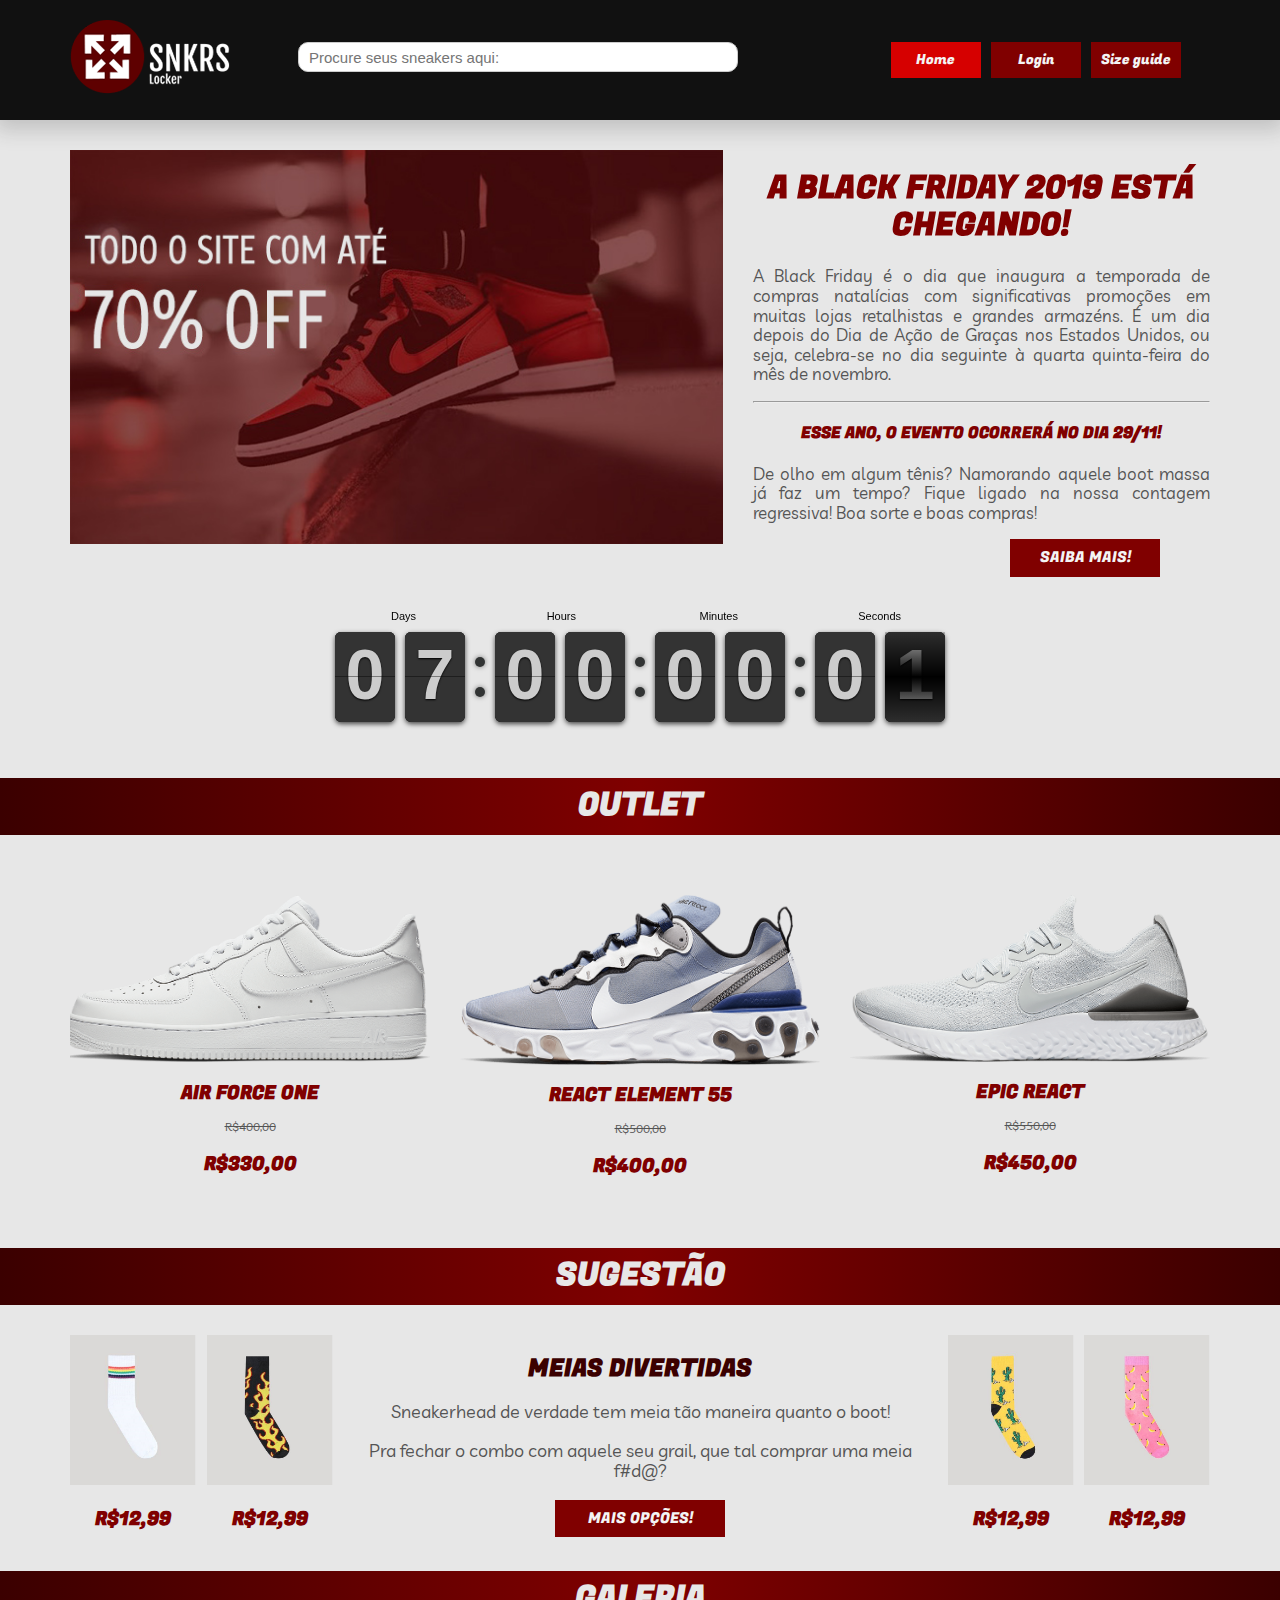
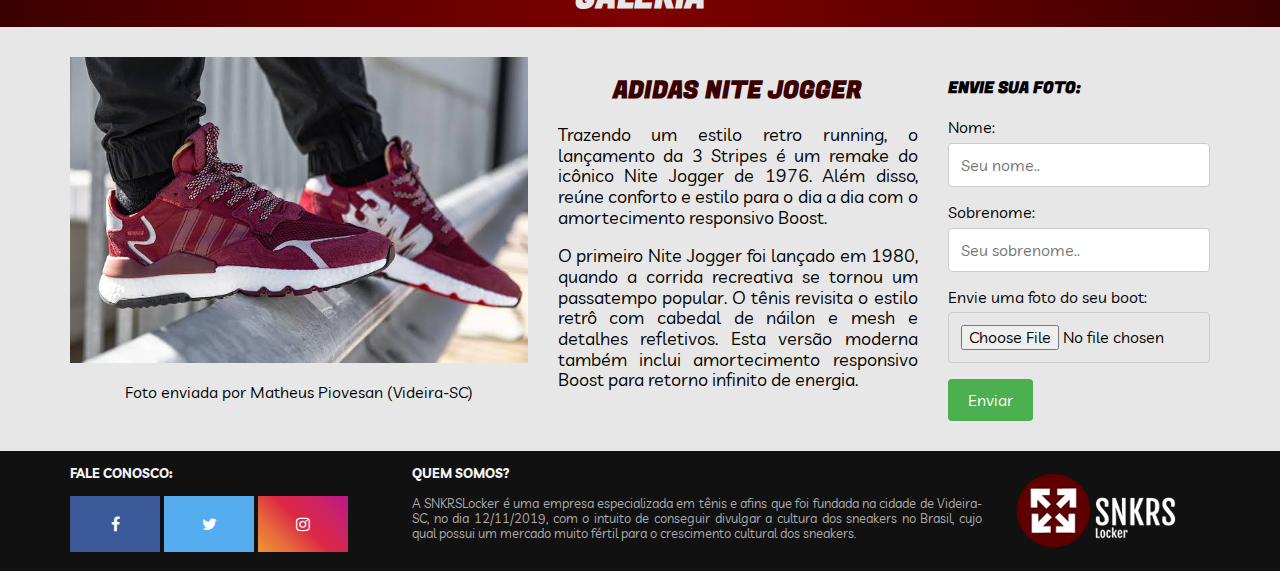
<file: index.html>
<!DOCTYPE html>
<html lang="pt-BR">
<head>
    <meta charset="UTF-8">
    <meta name="viewport" content="width=device-width, initial-scale=1.0">
    <meta http-equiv="X-UA-Compatible" content="ie=edge">
    <title>SNKRSLocker || MELHOR LOJA DE SNEAKERS DO BRASIL</title>
    <link rel="stylesheet" href="https://m-piovesan.github.io/SNKRSLocker/normalize.css">
    <link rel="stylesheet" href="https://m-piovesan.github.io/SNKRSLocker/flipclock.css">
    <link rel="stylesheet" href="https://m-piovesan.github.io/SNKRSLocker/style.css">
    <link rel="stylesheet" href="https://cdnjs.cloudflare.com/ajax/libs/font-awesome/4.7.0/css/font-awesome.min.css">
    <script src="http://ajax.googleapis.com/ajax/libs/jquery/1.10.2/jquery.min.js"></script>
    <script src="https://m-piovesan.github.io/SNKRSLocker/flipclock.min.js"></script>
    <script src="https://m-piovesan.github.io/SNKRSLocker/myscript.js"></script>
    <style>
        @import url('https://fonts.googleapis.com/css?family=Fugaz+One|Livvic|Viga&display=swap');
    </style>
</head>
<body id="screen">

    <header>
        <div class="container">
            <div class="logo">
                <a href="index.html">
                    <img src="brandnewlogo.png" alt="logo">
                </a>
            </div>
            <nav>
                <label for="navbar"></label>
                <input type="text" id="navbar" name="navbar" placeholder="Procure seus sneakers aqui:">
                <section class="buttons">
                    <ul>
                        <a href="index.html">
                            <li class="active">Home</li>
                        </a>
                        <a href="index2.html">
                            <li>Login</li>
                        </a>
                        <a href="index3.html">
                            <li>Size guide</li>
                        </a>
                    </ul>
                </section>
            </nav>
        </div>
    </header> 

    <section class="banner">
        <div class="container">
            <section class="off">
                <a href="#">
                    <img src="vamo ve.jpg" alt="desconto">
                </a>
            </section>
            <section class="bf">
                <a href="#">
                    <h1>A BLACK FRIDAY 2019 ESTÁ CHEGANDO!</h1>
                </a>
                <p>A Black Friday é o dia que inaugura a temporada de compras natalícias com significativas promoções em muitas lojas retalhistas e grandes armazéns. É um dia depois do Dia de Ação de Graças nos Estados Unidos, ou seja, celebra-se no dia seguinte à quarta quinta-feira do mês de novembro.</p>
                <hr>
                <h4>Esse ano, o evento ocorrerá no dia 29/11!</h4>
                <p>De olho em algum tênis? Namorando aquele boot massa já faz um tempo? Fique ligado na nossa contagem regressiva! Boa sorte e boas compras!</p>
                <div class="botao">
                    <a href="#">
                        <p id="button">SAIBA MAIS!</p>
                    </a>
                </div>
            </section>           
        </div>
    </section>

    <section class="contador">
        <div class="container">
            <div class="countdown">

            </div>
        </div>
    </section>

    <section class="promocoes">
        <h1 class="title">OUTLET</h1>
        <div class="container">
            <section class="top1">
                <a href="https://www.nike.com.br/Produto/Tenis-Nike-Air-Force-1-07-Masculino/153-169-172-25900?site_id=106">
                    <img src="af1.png" alt="air force">
                    <h2>AIR FORCE ONE</h2>
                </a>
                <p><s>R$400,00</s></p>
                <h3>R$330,00</h3>
            </section>
            <section class="top1">
                <a href="https://www.nike.com.br/Produto/Tenis-Nike-React-Element-55-Masculino/153-169-172-24876">
                    <img src="react.png" alt="air max 90">
                    <h2>REACT ELEMENT 55</h2>
                </a>
                <p><s>R$500,00</s></p>
                <h3>R$400,00</h3>
            </section>
            <section class="top1">
                <a href="https://www.nike.com.br/Produto/Tenis-Nike-Epic-React-Flyknit-2-Masculino/153-169-172-14531">
                    <img src="epicreact.png" alt="epic react">
                    <h2>EPIC REACT</h2>
                </a>
                <p><s>R$550,00</s></p>
                <h3>R$450,00</h3>  
            </section>
        </div> 
    </section>

    <section class="meias">
        <h1 class="title">SUGESTÃO</h1>
        <div class="container">
            <div class="lpics">
                <div class="meias1">
                    <a href="#">
                        <img src="meia1.jpg" alt="meias">
                        <h3>R$12,99</h3>
                    </a>
                </div>
                <div class="meias2">
                    <a href="#">
                        <img src="meia2.jpg" alt="meias">
                        <h3>R$12,99</h3>
                    </a>
                </div>
            </div>
            <div class="midmeias">
                <h2>MEIAS DIVERTIDAS</h2>
                <p>Sneakerhead de verdade tem meia tão maneira quanto o boot! </p>
                <p>Pra fechar o combo com aquele seu grail, que tal comprar uma meia f#d@?</p>
                <div class="botaomeias">
                    <a href="#">
                        <p id="button">MAIS OPÇÕES!</p>
                    </a>
                </div>
            </div>
            <div class="rpics">
                <div class="meias1">
                    <a href="#">
                        <img src="meia3.jpg" alt="meias">
                        <h3>R$12,99</h3>
                    </a>
                </div>
                <div class="meias2">
                    <a href="#">
                        <img src="meia4.jpg" alt="meias">
                        <h3>R$12,99</h3>
                    </a>  
                </div>         
            </div>
        </div>
    </section>

    <section class="galeria">
        <h1 class="title">GALERIA</h1>
        <div class="container">
            <div class="pic1">
                <img src="galeria1.jpg" alt="#">
                <p>Foto enviada por Matheus Piovesan (Videira-SC)</p>
            </div>
            <div class="pic2">
                <h2>Adidas Nite Jogger</h2>
                <p>Trazendo um estilo retro running, o lançamento da 3 Stripes é um remake do icônico Nite Jogger de 1976. Além disso, reúne conforto e estilo para o dia a dia com o amortecimento responsivo Boost.</p>
                <p>O primeiro Nite Jogger foi lançado em 1980, quando a corrida recreativa se tornou um passatempo popular. O tênis revisita o estilo retrô com cabedal de náilon e mesh e detalhes refletivos. Esta versão moderna também inclui amortecimento responsivo Boost para retorno infinito de energia.</p>
            </div>
            <div class="pic3">
                <h4>ENVIE SUA FOTO:</h4>
                <form action="action_page.php">

                    <label for="fname">Nome:</label>
                    <input type="text" id="fname" name="firstname" placeholder="Seu nome..">
                
                    <label for="lname">Sobrenome:</label>
                    <input type="text" id="lname" name="lastname" placeholder="Seu sobrenome..">
                
                    <label for="imagem">Envie uma foto do seu boot:</label>
                    <input type="file" name="imagem" id="imagem">

                    <input type="submit" value="Enviar">

                  </form>
            </div>
        </div>
    </section>
    
    <footer>
        <div class="container">
            <div class="contato">
                <h5>FALE CONOSCO:</h5>
                <a href="#" class="fa fa-facebook"></a>
                <a href="https://twitter.com/jovempio" class="fa fa-twitter"></a>
                <a href="https://www.instagram.com/piovesann__/?hl=pt-br" class="fa fa-instagram"></a>
            </div>
            <div class="about">
                <h5>QUEM SOMOS?</h5>
                <p>A SNKRSLocker é uma empresa especializada em tênis e afins que foi fundada na cidade de Videira-SC, no dia 12/11/2019, com o intuito de conseguir divulgar a cultura dos sneakers no Brasil, cujo qual possui um mercado muito fértil para o crescimento cultural dos sneakers.</p>
            </div>
            <div class="f-logo">
                <a href="index.html">
                    <img src="brandnewlogo.png" alt="logo">
                </a>
            </div>
        </div>
    </footer>
</body>
</html>
</file>
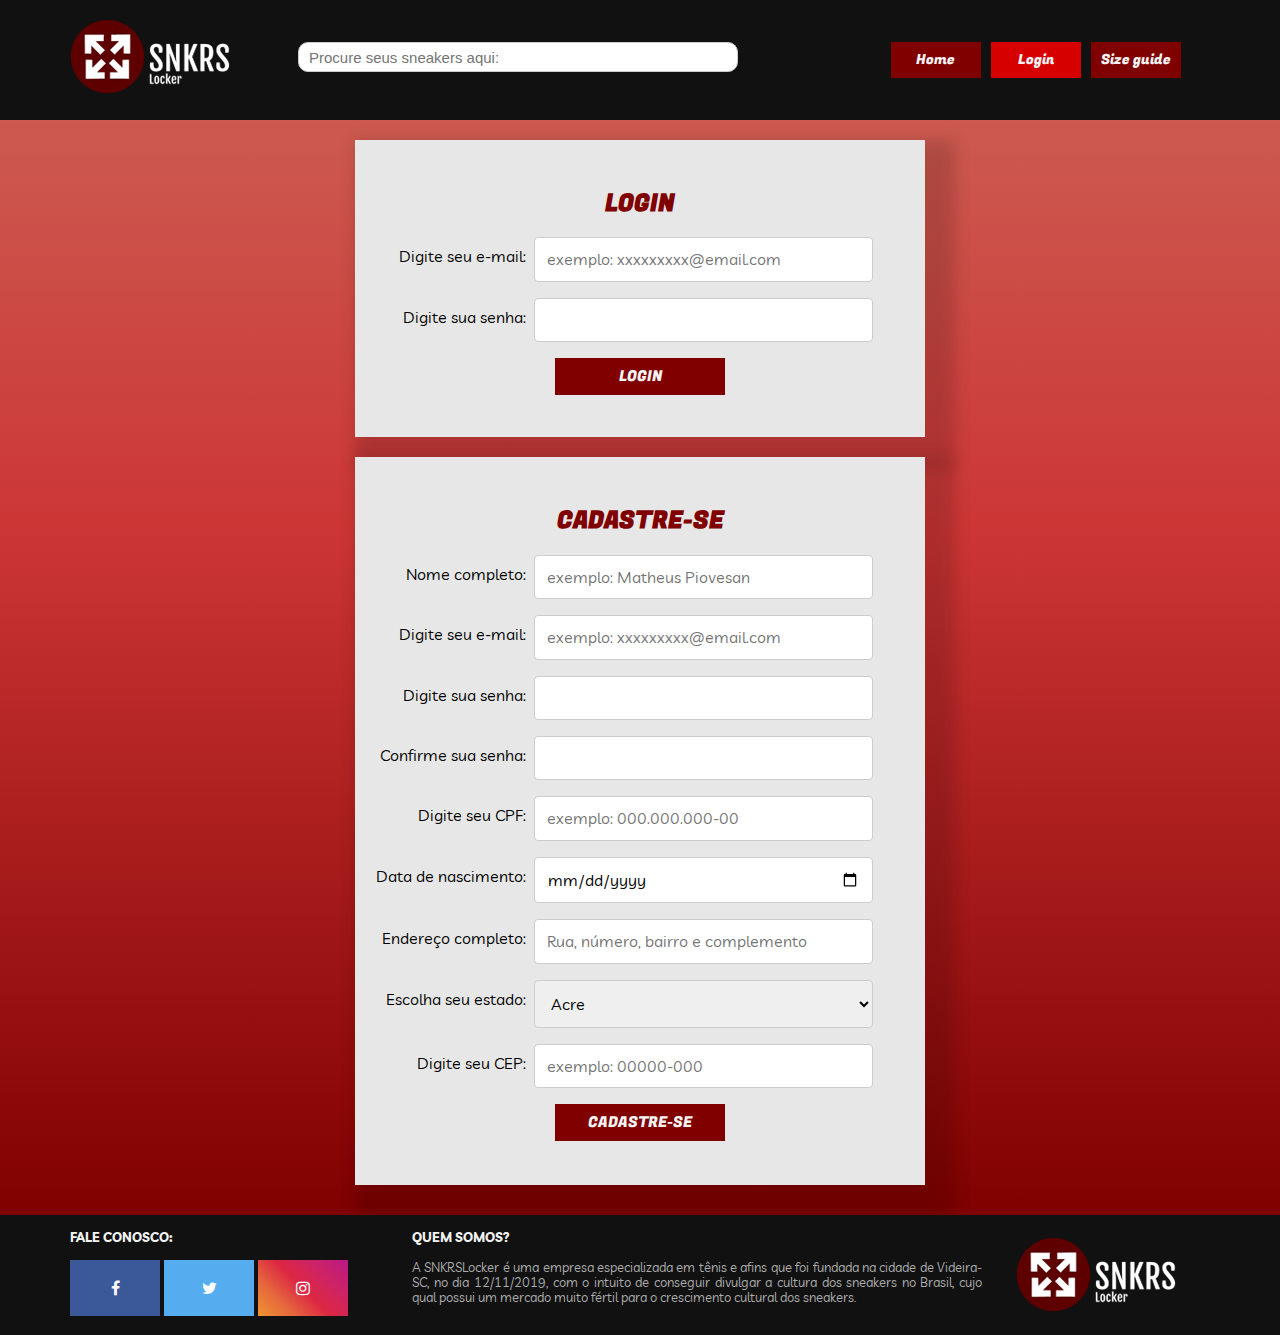
<file: index2.html>
<!DOCTYPE html>
<html lang="pt-BR">
<head>
    <meta charset="UTF-8">
    <meta name="viewport" content="width=device-width, initial-scale=1.0">
    <meta http-equiv="X-UA-Compatible" content="ie=edge">
    <title>SNKRSLocker || MELHOR LOJA DE SNEAKERS DO BRASIL</title>
    <link rel="stylesheet" href="https://m-piovesan.github.io/SNKRSLocker/normalize.css">
    <link rel="stylesheet" href="https://m-piovesan.github.io/SNKRSLocker/flipclock.css">
    <link rel="stylesheet" href="https://m-piovesan.github.io/SNKRSLocker/style.css">
    <link rel="stylesheet" href="https://cdnjs.cloudflare.com/ajax/libs/font-awesome/4.7.0/css/font-awesome.min.css">
    <script src="http://ajax.googleapis.com/ajax/libs/jquery/1.10.2/jquery.min.js"></script>
    <script src="https://m-piovesan.github.io/SNKRSLocker/flipclock.min.js"></script>
    <script src="https://m-piovesan.github.io/SNKRSLocker/myscript.js"></script>
    <style>
        @import url('https://fonts.googleapis.com/css?family=Fugaz+One|Livvic|Viga&display=swap');
    </style>
</head>
<body>
    <header class="pg2">
        <div class="container">
            <div class="logo">
                <a href="index.html">
                    <img src="https://m-piovesan.github.io/SNKRSLocker/brandnewlogo.png" alt="logo">
                </a>
            </div>
            <nav>
                <label for="navbar"></label>
                <input type="text" id="navbar" name="navbar" placeholder="Procure seus sneakers aqui:">
                <section class="buttons">
                    <ul>
                        <a href="index.html">
                            <li>Home</li>
                        </a>
                        <a href="index2.html">
                            <li class="active">Login</li>
                        </a>
                        <a href="index3.html">
                            <li>Size guide</li>
                        </a>
                    </ul>
                </section>
            </nav>
        </div>
    </header> 
    
    <section class="body-form">
        <div class="container">
            <div class="form">
                <h2>LOGIN</h2>
                <div class="label">
                    <label for="username">Digite seu e-mail:</label>
                </div>
                <div class="input">
                    <input type="email" name="username" id="username" placeholder="exemplo: xxxxxxxxx@email.com">
                </div>
                <div class="label">
                    <label for="password">Digite sua senha:</label>
                </div>
                <div class="input">
                    <input type="password" name="password" id="password">
                </div>
                <div class="tank">
                    <div class="btn">
                        <a href="#">
                            <p id="btn">LOGIN</p>
                        </a>
                    </div>
                </div>
            </div>

            <div class="form2">
                <h2>CADASTRE-SE</h2>
                <div class="label">
                    <label for="nome">Nome completo:</label>
                </div>
                <div class="input">
                    <input type="text" name="nome" id="nome" placeholder="exemplo: Matheus Piovesan">
                </div>
                <div class="label">
                    <label for="username">Digite seu e-mail:</label>
                </div>
                <div class="input">
                    <input type="email" name="username" id="username" placeholder="exemplo: xxxxxxxxx@email.com">
                </div>
                <div class="label">
                    <label for="password">Digite sua senha:</label>
                </div>
                <div class="input">
                    <input type="password" name="password" id="password">
                </div>
                <div class="label">
                    <label for="password">Confirme sua senha:</label>
                </div>
                <div class="input">
                    <input type="password" name="password" id="password">
                </div>
                <div class="label">
                    <label for="CPF">Digite seu CPF:</label>
                </div>
                <div class="input">
                    <input type="text" name="CPF" id="CPF" placeholder="exemplo: 000.000.000-00">
                </div>
                <div class="label">
                    <label for="data">Data de nascimento:</label>
                </div>
                <div class="input">
                    <input type="date" name="data" id="data">
                </div>
                <div class="label">
                    <label for="adress">Endereço completo:</label>
                </div>
                <div class="input">
                    <input type="text" name="adress" id="adress" placeholder="Rua, número, bairro e complemento">
                </div>
                <div class="label">
                    <label for="estado">Escolha seu estado:</label>
                </div>
                <div class="input">
                    <select name="estados-brasil">
                        <option value="AC">Acre</option>
                        <option value="AL">Alagoas</option>
                        <option value="AP">Amapá</option>
                        <option value="AM">Amazonas</option>
                        <option value="BA">Bahia</option>
                        <option value="CE">Ceará</option>
                        <option value="DF">Distrito Federal</option>
                        <option value="ES">Espírito Santo</option>
                        <option value="GO">Goiás</option>
                        <option value="MA">Maranhão</option>
                        <option value="MT">Mato Grosso</option>
                        <option value="MS">Mato Grosso do Sul</option>
                        <option value="MG">Minas Gerais</option>
                        <option value="PA">Pará</option>
                        <option value="PB">Paraíba</option>
                        <option value="PR">Paraná</option>
                        <option value="PE">Pernambuco</option>
                        <option value="PI">Piauí</option>
                        <option value="RJ">Rio de Janeiro</option>
                        <option value="RN">Rio Grande do Norte</option>
                        <option value="RS">Rio Grande do Sul</option>
                        <option value="RO">Rondônia</option>
                        <option value="RR">Roraima</option>
                        <option value="SC">Santa Catarina</option>
                        <option value="SP">São Paulo</option>
                        <option value="SE">Sergipe</option>
                        <option value="TO">Tocantins</option>
                    </select>
                </div>
                <div class="label">
                        <label for="CEP">Digite seu CEP:</label>
                    </div>
                    <div class="input">
                        <input type="text" name="CEP" id="CEP" placeholder="exemplo: 00000-000">
                    </div>
                <div class="tank">
                    <div class="btn">
                        <a href="#">
                            <p id="btn">CADASTRE-SE</p>
                        </a>
                    </div>
                </div>
            </div>

        </div>
    </section>

    <footer class="pg2">
        <div class="container">
            <div class="contato">
                <h5>FALE CONOSCO:</h5>
                <a href="#" class="fa fa-facebook"></a>
                <a href="https://twitter.com/jovempio" class="fa fa-twitter"></a>
                <a href="https://www.instagram.com/piovesann__/?hl=pt-br" class="fa fa-instagram"></a>
            </div>
            <div class="about">
                <h5>QUEM SOMOS?</h5>
                <p>A SNKRSLocker é uma empresa especializada em tênis e afins que foi fundada na cidade de Videira-SC, no dia 12/11/2019, com o intuito de conseguir divulgar a cultura dos sneakers no Brasil, cujo qual possui um mercado muito fértil para o crescimento cultural dos sneakers.</p>
            </div>
            <div class="f-logo">
                <a href="index.html">
                    <img src="https://m-piovesan.github.io/SNKRSLocker/brandnewlogo.png" alt="logo">
                </a>
            </div>
        </div>
    </footer>

</body>
</html>
</file>
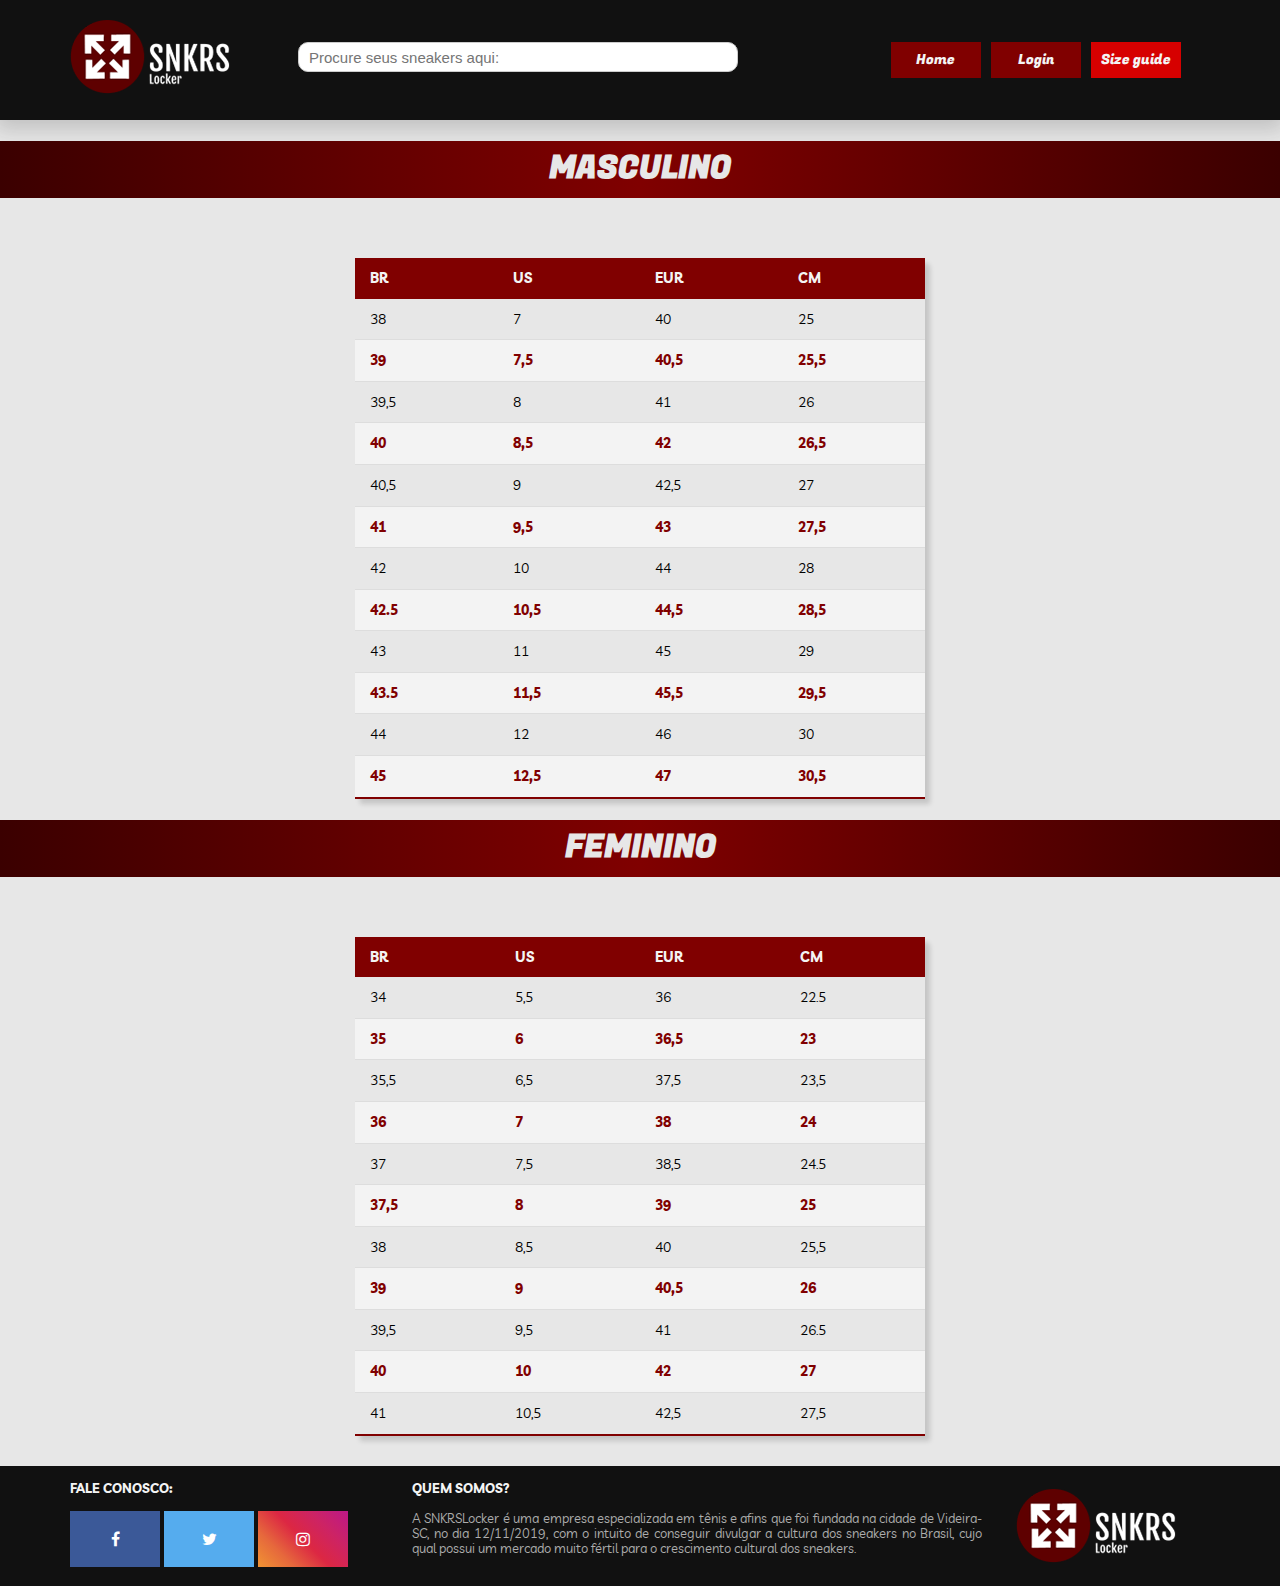
<file: index3.html>
<!DOCTYPE html>
<html lang="pt-BR">
<head>
    <meta charset="UTF-8">
    <meta name="viewport" content="width=device-width, initial-scale=1.0">
    <meta http-equiv="X-UA-Compatible" content="ie=edge">
    <title>SNKRSLocker || MELHOR LOJA DE SNEAKERS DO BRASIL</title>
    <link rel="stylesheet" href="https://m-piovesan.github.io/SNKRSLocker/normalize.css">
    <link rel="stylesheet" href="https://m-piovesan.github.io/SNKRSLocker/flipclock.css">
    <link rel="stylesheet" href="https://m-piovesan.github.io/SNKRSLocker/style.css">
    <link rel="stylesheet" href="https://cdnjs.cloudflare.com/ajax/libs/font-awesome/4.7.0/css/font-awesome.min.css">
    <script src="http://ajax.googleapis.com/ajax/libs/jquery/1.10.2/jquery.min.js"></script>
    <script src="https://m-piovesan.github.io/SNKRSLocker/flipclock.min.js"></script>
    <script src="https://m-piovesan.github.io/SNKRSLocker/myscript.js"></script>
    <style>
        @import url('https://fonts.googleapis.com/css?family=Fugaz+One|Livvic|Viga&display=swap');
    </style>
</head>

<body>
  <header class="pg3">
    <div class="container">
      <div class="logo">
        <a href="index.html">
          <img src="https://m-piovesan.github.io/SNKRSLocker/brandnewlogo.png" alt="logo">
        </a>
      </div>
      <nav>
        <label for="navbar"></label>
        <input type="text" id="navbar" name="navbar" placeholder="Procure seus sneakers aqui:">
        <section class="buttons">
          <ul>
            <a href="index.html">
              <li>Home</li>
            </a>
            <a href="index2.html">
              <li>Login</li>
            </a>
            <a href="index3.html">
              <li class="active">Size guide</li>
            </a>
          </ul>
        </section>
      </nav>
    </div>
  </header>
  <section class="size-guide">
    <h1>MASCULINO</h1>
    <div class="container">
      <table>
        <thead>
          <tr>
            <th>BR</th>
            <th>US</th>
            <th>EUR</th>
            <th>CM</th>
          </tr>
        </thead>
        <tbody>
          <tr>
            <td>38</td>
            <td>7</td>
            <td>40</td>
            <td>25</td>
          </tr>
          <tr class="diferente">
            <td>39</td>
            <td>7,5</td>
            <td>40,5</td>
            <td>25,5</td>
          </tr>
          <tr>
            <td>39,5</td>
            <td>8</td>
            <td>41</td>
            <td>26</td>
          </tr>
          <tr class="diferente">
            <td>40</td>
            <td>8,5</td>
            <td>42</td>
            <td>26,5</td>
          </tr>
          <tr>
            <td>40,5</td>
            <td>9</td>
            <td>42,5</td>
            <td>27</td>
          </tr>
          <tr class="diferente">
            <td>41</td>
            <td>9,5</td>
            <td>43</td>
            <td>27,5</td>
          </tr>
          <tr>
            <td>42</td>
            <td>10</td>
            <td>44</td>
            <td>28</td>
          </tr>
          <tr class="diferente">
            <td>42.5</td>
            <td>10,5</td>
            <td>44,5</td>
            <td>28,5</td>
          </tr>
          <tr>
            <td>43</td>
            <td>11</td>
            <td>45</td>
            <td>29</td>
          </tr>
          <tr class="diferente">
            <td>43.5</td>
            <td>11,5</td>
            <td>45,5</td>
            <td>29,5</td>
          </tr>
          <tr>
            <td>44</td>
            <td>12</td>
            <td>46</td>
            <td>30</td>
          </tr>
          <tr class="diferente">
            <td>45</td>
            <td>12,5</td>
            <td>47</td>
            <td>30,5</td>
          </tr>
        </tbody>
      </table>
    </div>

    <h1>FEMININO</h1>
    
    <div class="container">
      <table>
        <thead>
          <tr>
            <th>BR</th>
            <th>US</th>
            <th>EUR</th>
            <th>CM</th>
          </tr>
        </thead>
        <tbody>
          <tr>
            <td>34</td>
            <td>5,5</td>
            <td>36</td>
            <td>22.5</td>
          </tr>
          <tr class="diferente">
            <td>35</td>
            <td>6</td>
            <td>36,5</td>
            <td>23</td>
          </tr>
          <tr>
            <td>35,5</td>
            <td>6,5</td>
            <td>37,5</td>
            <td>23,5</td>
          </tr>
          <tr class="diferente">
            <td>36</td>
            <td>7</td>
            <td>38</td>
            <td>24</td>
          </tr>
          <tr>
            <td>37</td>
            <td>7,5</td>
            <td>38,5</td>
            <td>24.5</td>
          </tr>
          <tr class="diferente">
            <td>37,5</td>
            <td>8</td>
            <td>39</td>
            <td>25</td>
          </tr>
          <tr>
            <td>38</td>
            <td>8,5</td>
            <td>40</td>
            <td>25,5</td>
          </tr>
          <tr class="diferente">
            <td>39</td>
            <td>9</td>
            <td>40,5</td>
            <td>26</td>
          </tr>
          <tr>
            <td>39,5</td>
            <td>9,5</td>
            <td>41</td>
            <td>26.5</td>
          </tr>
          <tr class="diferente">
            <td>40</td>
            <td>10</td>
            <td>42</td>
            <td>27</td>
          </tr>
          <tr>
            <td>41</td>
            <td>10,5</td>
            <td>42,5</td>
            <td>27,5</td>
          </tr>    
        </tbody>
      </table>
    </div>
  </section>

  <footer>
        <div class="container">
            <div class="contato">
                <h5>FALE CONOSCO:</h5>
                <a href="#" class="fa fa-facebook"></a>
                <a href="https://twitter.com/jovempio" class="fa fa-twitter"></a>
                <a href="https://www.instagram.com/piovesann__/?hl=pt-br" class="fa fa-instagram"></a>
            </div>
            <div class="about">
                <h5>QUEM SOMOS?</h5>
                <p>A SNKRSLocker é uma empresa especializada em tênis e afins que foi fundada na cidade de Videira-SC, no dia 12/11/2019, com o intuito de conseguir divulgar a cultura dos sneakers no Brasil, cujo qual possui um mercado muito fértil para o crescimento cultural dos sneakers.</p>
            </div>
            <div class="f-logo">
                <a href="index.html">
                    <img src="https://m-piovesan.github.io/SNKRSLocker/brandnewlogo.png" alt="logo">
                </a>
            </div>
        </div>
    </footer>

</body>

</html>
</file>
